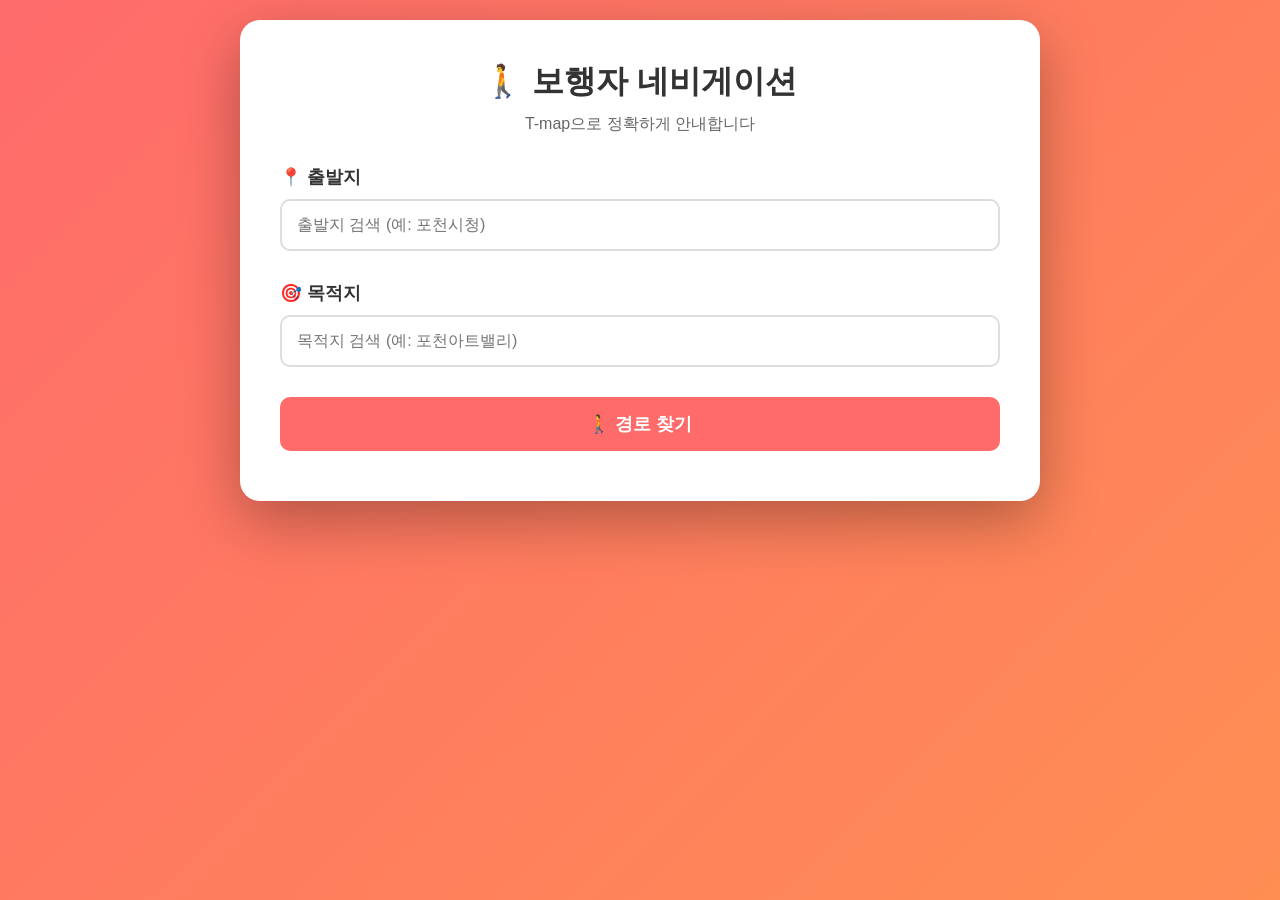
<file: 준범/SafeStep/tmap/tmap_nav.html>
<!DOCTYPE html>
<html lang="ko">

<head>
    <meta charset="UTF-8">
    <meta name="viewport" content="width=device-width, initial-scale=1.0">
    <title>🚶 보행자 네비게이션 (T-map)</title>
    <style>
        * {
            margin: 0;
            padding: 0;
            box-sizing: border-box;
        }

        body {
            font-family: -apple-system, BlinkMacSystemFont, 'Segoe UI', Roboto, sans-serif;
            background: linear-gradient(135deg, #FF6B6B 0%, #FF8E53 100%);
            min-height: 100vh;
            padding: 20px;
        }

        .container {
            max-width: 800px;
            margin: 0 auto;
            background: white;
            border-radius: 20px;
            box-shadow: 0 20px 60px rgba(0, 0, 0, 0.3);
            padding: 40px;
        }

        h1 {
            text-align: center;
            color: #333;
            margin-bottom: 10px;
            font-size: 2em;
        }

        .subtitle {
            text-align: center;
            color: #666;
            margin-bottom: 30px;
        }

        .search-box {
            margin-bottom: 30px;
            position: relative;
        }

        .search-box label {
            display: block;
            font-weight: 600;
            margin-bottom: 10px;
            color: #333;
            font-size: 1.1em;
        }

        input {
            width: 100%;
            padding: 15px;
            border: 2px solid #ddd;
            border-radius: 10px;
            font-size: 1em;
        }

        input:focus {
            outline: none;
            border-color: #FF6B6B;
            box-shadow: 0 0 0 3px rgba(255, 107, 107, 0.1);
        }

        .results {
            position: absolute;
            top: 100%;
            left: 0;
            right: 0;
            background: white;
            border: 2px solid #FF6B6B;
            border-radius: 10px;
            margin-top: 5px;
            max-height: 300px;
            overflow-y: auto;
            z-index: 1000;
            display: none;
            box-shadow: 0 5px 15px rgba(0, 0, 0, 0.2);
        }

        .results.show {
            display: block;
        }

        .result-item {
            padding: 15px;
            border-bottom: 1px solid #eee;
            cursor: pointer;
            transition: background 0.2s;
        }

        .result-item:hover {
            background: #fff5f5;
        }

        .result-item:last-child {
            border-bottom: none;
        }

        .result-name {
            font-weight: 600;
            color: #333;
            margin-bottom: 5px;
        }

        .result-address {
            font-size: 0.9em;
            color: #666;
        }

        .btn {
            padding: 15px;
            border: none;
            border-radius: 10px;
            font-size: 1.1em;
            font-weight: 600;
            cursor: pointer;
            width: 100%;
            background: #FF6B6B;
            color: white;
            transition: all 0.3s;
            margin-bottom: 10px;
        }

        .btn:hover {
            background: #ff5252;
            transform: translateY(-2px);
            box-shadow: 0 5px 15px rgba(255, 107, 107, 0.4);
        }

        .btn:disabled {
            background: #ccc;
            cursor: not-allowed;
            transform: none;
        }

        .btn-secondary {
            background: #4CAF50;
        }

        .btn-secondary:hover {
            background: #45a049;
        }

        .btn-stop {
            background: #f44336;
        }

        .btn-stop:hover {
            background: #da190b;
        }

        #map {
            width: 100%;
            height: 400px;
            border-radius: 12px;
            margin-top: 20px;
            box-shadow: 0 5px 15px rgba(0, 0, 0, 0.2);
            display: none;
        }

        #map.show {
            display: block;
        }

        .gps-status {
            background: #e3f2fd;
            padding: 15px;
            border-radius: 10px;
            margin-top: 20px;
            display: none;
        }

        .gps-status.show {
            display: block;
        }

        .gps-status.active {
            background: #c8e6c9;
        }

        .current-step {
            background: #fff3cd;
            border-left: 4px solid #ffc107;
            padding: 20px;
            margin-top: 20px;
            border-radius: 8px;
            display: none;
        }

        .current-step.show {
            display: block;
        }

        .current-step h3 {
            color: #856404;
            margin-bottom: 10px;
            font-size: 1.5em;
        }

        .current-step .distance-remaining {
            font-size: 1.2em;
            font-weight: 600;
            color: #ff5722;
            margin-top: 10px;
        }

        .loading {
            text-align: center;
            padding: 20px;
            color: #FF6B6B;
            font-weight: 600;
        }

        .spinner {
            border: 3px solid #f3f3f3;
            border-top: 3px solid #FF6B6B;
            border-radius: 50%;
            width: 40px;
            height: 40px;
            animation: spin 1s linear infinite;
            margin: 20px auto;
        }

        @keyframes spin {
            0% {
                transform: rotate(0deg);
            }

            100% {
                transform: rotate(360deg);
            }
        }

        .result-box {
            background: #fff5f5;
            border-radius: 12px;
            padding: 20px;
            margin-top: 20px;
        }

        .result-box h3 {
            color: #FF6B6B;
            margin-bottom: 15px;
            font-size: 1.3em;
        }

        .route-summary {
            background: white;
            padding: 20px;
            border-radius: 10px;
            margin-bottom: 20px;
            border-left: 4px solid #FF6B6B;
        }

        .route-info {
            display: flex;
            justify-content: space-around;
            text-align: center;
        }

        .route-info-item {
            flex: 1;
        }

        .route-info-label {
            font-size: 0.9em;
            color: #666;
            margin-bottom: 5px;
        }

        .route-info-value {
            font-size: 1.5em;
            font-weight: 700;
            color: #FF6B6B;
        }

        .steps {
            margin-top: 20px;
        }

        .step {
            background: white;
            padding: 15px;
            border-radius: 8px;
            margin-bottom: 10px;
            border-left: 4px solid #FF6B6B;
        }

        .step.current {
            background: #fff3cd;
            border-left: 4px solid #ffc107;
        }

        .step-number {
            display: inline-block;
            background: #FF6B6B;
            color: white;
            width: 25px;
            height: 25px;
            border-radius: 50%;
            text-align: center;
            line-height: 25px;
            font-size: 0.9em;
            font-weight: 600;
            margin-right: 10px;
        }

        .step.current .step-number {
            background: #ffc107;
        }

        .step-instruction {
            color: #333;
            font-weight: 500;
            margin-bottom: 5px;
        }

        .step-distance {
            font-size: 0.9em;
            color: #666;
        }

        .status.error {
            background: #f8d7da;
            color: #721c24;
            padding: 15px;
            border-radius: 8px;
            text-align: center;
            margin-top: 20px;
        }

        @media (max-width: 768px) {
            .container {
                padding: 20px;
            }

            h1 {
                font-size: 1.5em;
            }

            .route-info {
                flex-direction: column;
            }

            .route-info-item {
                margin-bottom: 15px;
            }
        }
    </style>
</head>

<body onload="initApp();">
    <div class="container">
        <h1>🚶 보행자 네비게이션</h1>
        <p class="subtitle">T-map으로 정확하게 안내합니다</p>

        <div class="search-box">
            <label>📍 출발지</label>
            <input type="text" id="start" placeholder="출발지 검색 (예: 포천시청)" autocomplete="off">
            <div id="startResults" class="results"></div>
        </div>

        <div class="search-box">
            <label>🎯 목적지</label>
            <input type="text" id="end" placeholder="목적지 검색 (예: 포천아트밸리)" autocomplete="off">
            <div id="endResults" class="results"></div>
        </div>

        <button class="btn" onclick="getDirections()" id="routeBtn">🚶 경로 찾기</button>

        <button class="btn btn-secondary" onclick="startNavigation()" id="navBtn" style="display: none;">
            🧭 실시간 안내 시작
        </button>

        <button class="btn btn-stop" onclick="stopNavigation()" id="stopBtn" style="display: none;">
            ⏹️ 안내 중지
        </button>

        <div id="gpsStatus" class="gps-status">
            <div><strong>GPS 상태:</strong> <span id="gpsText">대기중</span></div>
            <div><strong>현재 위치:</strong> <span id="currentLocation">-</span></div>
        </div>

        <div id="currentStep" class="current-step">
            <h3 id="currentInstruction">안내를 시작합니다</h3>
            <div class="distance-remaining" id="distanceRemaining"></div>
        </div>

        <div id="map"></div>

        <div id="result"></div>
    </div>

    <script
        src="https://apis.openapi.sk.com/tmap/jsv2?version=1&appKey=uJiu58Nc89agazFFxqM3lM4u2zv0qtp8XJbQpf9h"></script>

    <script>
        var selectedStart = null;
        var selectedEnd = null;
        var searchTimeout = null;
        var routeData = null;
        var currentStepIndex = 0;
        var watchId = null;
        var map = null;
        var marker = null;
        var pathData = null;
        var tmapReady = false;

        // 앱 초기화 (body onload에서 호출)
        function initApp() {
            if (window.Tmapv2 && window.Tmapv2.Map) {
                tmapReady = true;
                console.log('✅ T-map SDK 준비 완료');
                setupEventListeners();
            } else {
                console.error('❌ T-map SDK 로드 실패');
                alert('T-map SDK를 로드할 수 없습니다. API 키를 확인하세요.');
            }
        }

        // 이벤트 리스너 등록
        function setupEventListeners() {
            document.getElementById('start').addEventListener('input', function (e) {
                clearTimeout(searchTimeout);
                var query = e.target.value.trim();
                if (query.length < 2) {
                    hideResults('start');
                    return;
                }
                searchTimeout = setTimeout(function () { search(query, 'start'); }, 500);
            });

            document.getElementById('end').addEventListener('input', function (e) {
                clearTimeout(searchTimeout);
                var query = e.target.value.trim();
                if (query.length < 2) {
                    hideResults('end');
                    return;
                }
                searchTimeout = setTimeout(function () { search(query, 'end'); }, 500);
            });

            document.addEventListener('click', function (e) {
                if (!e.target.closest('.search-box')) {
                    hideResults('start');
                    hideResults('end');
                }
            });
        }

        async function search(query, type) {
            try {
                var res = await fetch('/api/search', {
                    method: 'POST',
                    headers: { 'Content-Type': 'application/json' },
                    body: JSON.stringify({ query: query })
                });
                var data = await res.json();
                if (data.success && data.results.length > 0) {
                    showResults(data.results, type);
                } else {
                    hideResults(type);
                }
            } catch (err) {
                console.error('검색 오류:', err);
            }
        }

        function showResults(results, type) {
            var div = document.getElementById(type + 'Results');
            var html = '';
            results.forEach(function (r, i) {
                html += '<div class="result-item" onclick="select(' + i + ', \'' + type + '\')"><div class="result-name">' + r.name + '</div><div class="result-address">' + r.address + '</div></div>';
            });
            div.innerHTML = html;
            div.classList.add('show');
            window[type + 'Data'] = results;
        }

        function hideResults(type) {
            document.getElementById(type + 'Results').classList.remove('show');
        }

        function select(i, type) {
            var result = window[type + 'Data'][i];
            if (type === 'start') {
                selectedStart = result;
                document.getElementById('start').value = result.name;
            } else {
                selectedEnd = result;
                document.getElementById('end').value = result.name;
            }
            hideResults(type);
        }

        function initMap(startLat, startLng, endLat, endLng) {
            if (!tmapReady) {
                console.error('T-map SDK가 준비되지 않았습니다');
                return;
            }

            // 기존 지도 제거
            if (map) {
                map.destroy();
            }

            // 지도 div 보이게
            document.getElementById('map').classList.add('show');

            // 새 지도 생성
            map = new Tmapv2.Map("map", {
                center: new Tmapv2.LatLng(startLat, startLng),
                width: "100%",
                height: "400px",
                zoom: 15
            });
            console.log('✅ 지도 생성됨');

            new Tmapv2.Marker({
                position: new Tmapv2.LatLng(startLat, startLng),
                icon: "/upload/tmap/marker/pin_r_m_s.png",
                iconSize: new Tmapv2.Size(24, 38),
                map: map
            });

            new Tmapv2.Marker({
                position: new Tmapv2.LatLng(endLat, endLng),
                icon: "/upload/tmap/marker/pin_r_m_e.png",
                iconSize: new Tmapv2.Size(24, 38),
                map: map
            });
        }

        function drawRoute(pathCoords) {
            if (!tmapReady || !map || !pathCoords || pathCoords.length === 0) return;

            var tmapCoords = pathCoords.map(function (c) {
                return new Tmapv2.LatLng(c[0], c[1]);
            });

            new Tmapv2.Polyline({
                path: tmapCoords,
                strokeColor: "#FF6B6B",
                strokeWeight: 6,
                map: map
            });

            var bounds = new Tmapv2.LatLngBounds();
            tmapCoords.forEach(function (coord) { bounds.extend(coord); });
            map.fitBounds(bounds);

            pathData = pathCoords;
        }

        async function getDirections() {
            if (!selectedStart || !selectedEnd) {
                alert('출발지와 목적지를 검색해서 선택하세요');
                return;
            }

            if (!tmapReady) {
                alert('T-map SDK가 아직 로딩중입니다. 잠시 후 다시 시도하세요.');
                return;
            }

            var resultDiv = document.getElementById('result');
            resultDiv.innerHTML = '<div class="loading"><div class="spinner"></div>보행 경로 계산 중...</div>';
            document.getElementById('routeBtn').disabled = true;

            var start = selectedStart.lat + ',' + selectedStart.lng;
            var end = selectedEnd.lat + ',' + selectedEnd.lng;

            try {
                var res = await fetch('/api/directions', {
                    method: 'POST',
                    headers: { 'Content-Type': 'application/json' },
                    body: JSON.stringify({ start: start, end: end })
                });
                var data = await res.json();

                if (res.ok && data.success) {
                    routeData = data;
                    currentStepIndex = 0;

                    initMap(selectedStart.lat, selectedStart.lng, selectedEnd.lat, selectedEnd.lng);

                    if (data.path_coords) {
                        drawRoute(data.path_coords);
                    }

                    var html = '<div class="result-box"><h3>🎯 보행 경로</h3><div class="route-summary"><div class="route-info"><div class="route-info-item"><div class="route-info-label">총 거리</div><div class="route-info-value">' + data.distance_text + '</div></div><div class="route-info-item"><div class="route-info-label">예상 시간</div><div class="route-info-value">' + data.duration_text + '</div></div></div></div>';

                    if (data.steps && data.steps.length > 0) {
                        html += '<div class="steps" id="stepsList"><h4 style="margin-bottom: 15px; color: #333;">턴바이턴 안내</h4>';
                        data.steps.forEach(function (step, i) {
                            html += '<div class="step" id="step-' + i + '"><div class="step-instruction"><span class="step-number">' + (i + 1) + '</span>' + step.instruction + '</div><div class="step-distance">' + step.distance + ' · ' + step.duration + '</div></div>';
                        });
                        html += '</div>';
                    }

                    html += '</div>';
                    resultDiv.innerHTML = html;
                    document.getElementById('navBtn').style.display = 'block';

                    if (data.audio) {
                        new Audio('data:audio/mp3;base64,' + data.audio).play();
                    }
                } else {
                    resultDiv.innerHTML = '<div class="status error">❌ ' + (data.detail || '경로를 찾을 수 없습니다') + '</div>';
                }
            } catch (err) {
                resultDiv.innerHTML = '<div class="status error">❌ 오류: ' + err.message + '</div>';
            } finally {
                document.getElementById('routeBtn').disabled = false;
            }
        }

        function startNavigation() {
            if (!routeData || !routeData.steps || routeData.steps.length === 0) {
                alert('먼저 경로를 찾으세요');
                return;
            }
            if (!navigator.geolocation) {
                alert('GPS를 지원하지 않는 브라우저입니다');
                return;
            }

            watchId = navigator.geolocation.watchPosition(
                updatePosition,
                handleGPSError,
                { enableHighAccuracy: true, maximumAge: 0, timeout: 5000 }
            );

            document.getElementById('gpsStatus').classList.add('show', 'active');
            document.getElementById('gpsText').textContent = '추적 중...';
            document.getElementById('currentStep').classList.add('show');
            document.getElementById('navBtn').style.display = 'none';
            document.getElementById('stopBtn').style.display = 'block';
            updateCurrentStep();
        }

        function updatePosition(position) {
            if (!tmapReady) return;

            var lat = position.coords.latitude;
            var lng = position.coords.longitude;
            document.getElementById('currentLocation').textContent = lat.toFixed(6) + ', ' + lng.toFixed(6);

            if (marker) {
                marker.setPosition(new Tmapv2.LatLng(lat, lng));
            } else if (map) {
                marker = new Tmapv2.Marker({
                    position: new Tmapv2.LatLng(lat, lng),
                    icon: "http://topopen.tmap.co.kr/imgs/point.png",
                    iconSize: new Tmapv2.Size(24, 38),
                    map: map
                });
            }
            checkNextStep(lat, lng);
        }

        function handleGPSError(error) {
            console.error('GPS 오류:', error);
            document.getElementById('gpsText').textContent = 'GPS 오류';
        }

        function updateCurrentStep() {
            if (currentStepIndex >= routeData.steps.length) {
                document.getElementById('currentInstruction').textContent = '🎉 목적지에 도착했습니다!';
                document.getElementById('distanceRemaining').textContent = '';
                speak('목적지에 도착했습니다');
                stopNavigation();
                return;
            }

            var step = routeData.steps[currentStepIndex];
            document.getElementById('currentInstruction').textContent = step.instruction;
            document.getElementById('distanceRemaining').textContent = step.distance + ' 남음';

            document.querySelectorAll('.step').forEach(function (s) { s.classList.remove('current'); });
            var stepEl = document.getElementById('step-' + currentStepIndex);
            if (stepEl) {
                stepEl.classList.add('current');
                stepEl.scrollIntoView({ behavior: 'smooth', block: 'center' });
            }
            speak(step.instruction);
        }

        function checkNextStep(lat, lng) {
            if (!pathData || pathData.length === 0) return;

            var minDist = Infinity;
            var closestIndex = 0;
            pathData.forEach(function (point, i) {
                var dist = getDistance(lat, lng, point[0], point[1]);
                if (dist < minDist) {
                    minDist = dist;
                    closestIndex = i;
                }
            });

            var progress = closestIndex / pathData.length;
            var stepProgress = (currentStepIndex + 1) / routeData.steps.length;

            if (progress > stepProgress && currentStepIndex < routeData.steps.length - 1) {
                currentStepIndex++;
                updateCurrentStep();
            }
        }

        function getDistance(lat1, lon1, lat2, lon2) {
            var R = 6371e3;
            var φ1 = lat1 * Math.PI / 180;
            var φ2 = lat2 * Math.PI / 180;
            var Δφ = (lat2 - lat1) * Math.PI / 180;
            var Δλ = (lon2 - lon1) * Math.PI / 180;
            var a = Math.sin(Δφ / 2) * Math.sin(Δφ / 2) +
                Math.cos(φ1) * Math.cos(φ2) *
                Math.sin(Δλ / 2) * Math.sin(Δλ / 2);
            var c = 2 * Math.atan2(Math.sqrt(a), Math.sqrt(1 - a));
            return R * c;
        }

        function speak(text) {
            if ('speechSynthesis' in window) {
                var utterance = new SpeechSynthesisUtterance(text);
                utterance.lang = 'ko-KR';
                utterance.rate = 0.9;
                speechSynthesis.speak(utterance);
            }
        }

        function stopNavigation() {
            if (watchId) {
                navigator.geolocation.clearWatch(watchId);
                watchId = null;
            }
            document.getElementById('gpsStatus').classList.remove('active');
            document.getElementById('gpsText').textContent = '중지됨';
            document.getElementById('currentStep').classList.remove('show');
            document.getElementById('navBtn').style.display = 'block';
            document.getElementById('stopBtn').style.display = 'none';
            if (marker && map) {
                marker.setMap(null);
                marker = null;
            }
        }
    </script>
</body>

</html>
</file>
